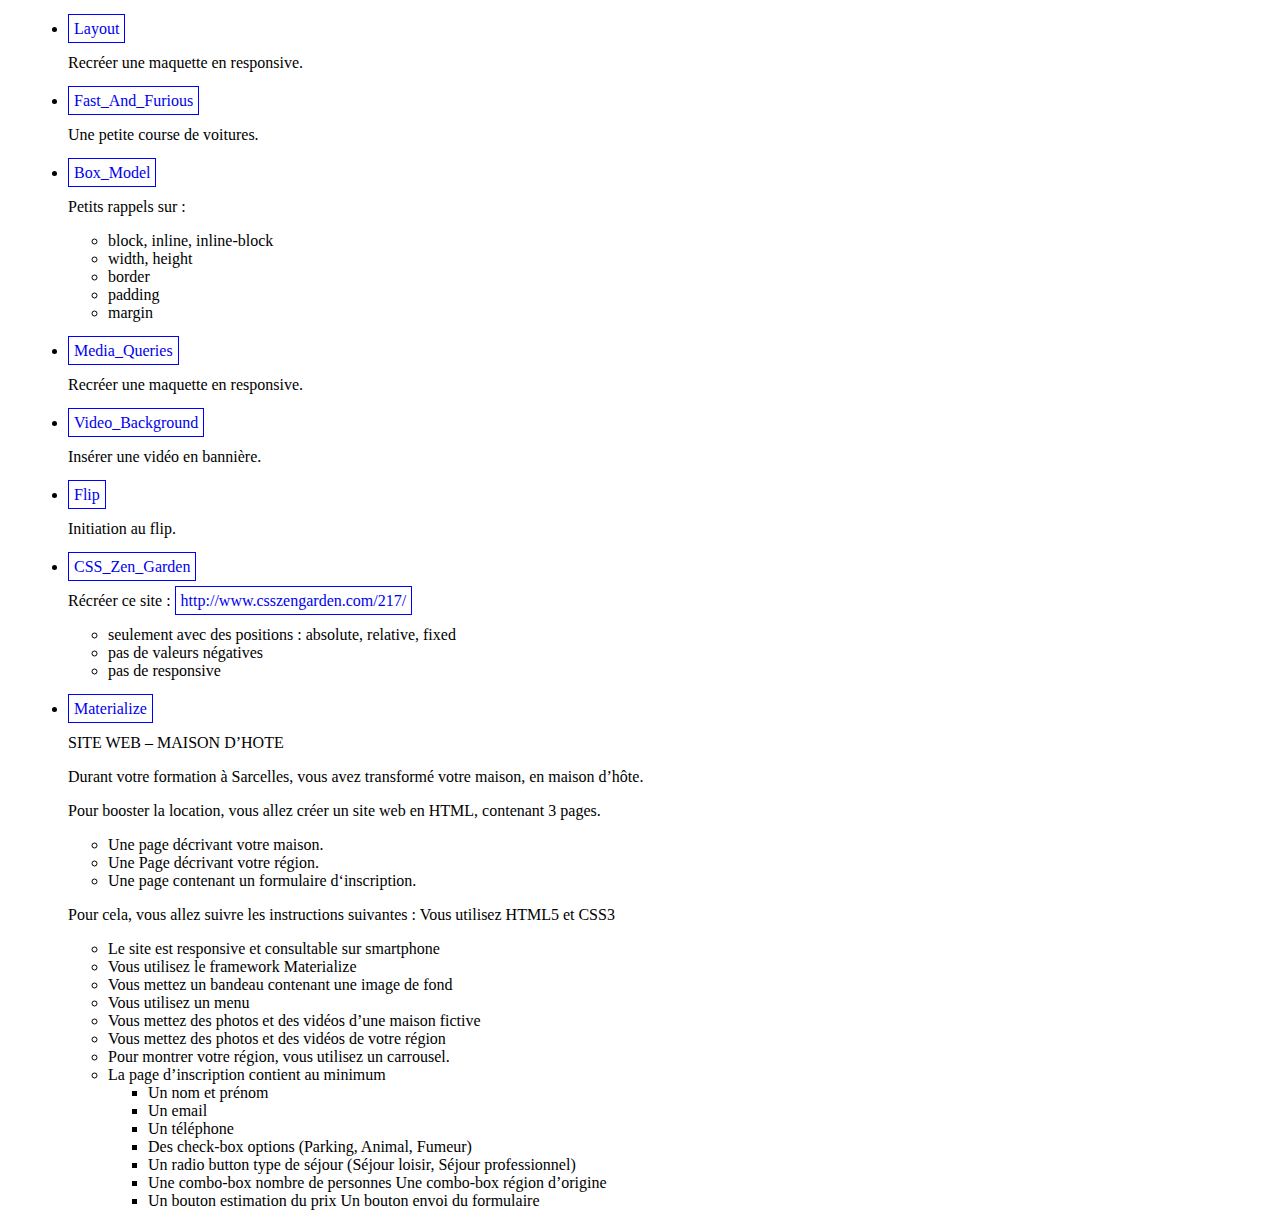
<file: index.html>
<!DOCTYPE html>
<html lang="fr">
<head>
	<meta charset="UTF-8">
	<link rel="stylesheet" href="style.css">
	<title>HTML_CSS</title>
</head>
<body>
	<ul>
		<li class="projet">
			<a href="Layout/index.html" target="_blank">Layout</a>
			<p>Recréer une maquette en responsive.</p>
		</li>
		<li class="projet">
			<a href="Fast_And_Furious/index.html" target="_blank">Fast_And_Furious</a>
			<p>Une petite course de voitures.</p>
		</li>
		<li class="projet">
			<a href="Box_Model/Box_Model.pdf" target="_blank">Box_Model</a>
			<p>Petits rappels sur :</p>
			<ul>
				<li>block, inline, inline-block</li>
				<li>width, height</li>
				<li>border</li>
				<li>padding</li>
				<li>margin</li>
			</ul>
		</li>
		<li class="projet">
			<a href="Media_Queries/index.html" target="_blank">Media_Queries</a>
			<p>Recréer une maquette en responsive.</p>
		</li>
		<li class="projet">
			<a href="Video_Background/index.html" target="_blank">Video_Background</a>
			<p>Insérer une vidéo en bannière.</p>
		</li>
		<li class="projet">
			<a href="Flip/index.html" target="_blank">Flip</a>
			<p>Initiation au flip.</p>
		</li>
		<li class="projet">
			<a href="CSS_Zen_Garden/index.html" target="_blank">CSS_Zen_Garden</a>
			<p>Récréer ce site : <a href="http://www.csszengarden.com/217/" target="_blank">http://www.csszengarden.com/217/</a></p>
			<ul>
				<li>seulement avec des positions : absolute, relative, fixed</li>
				<li>pas de valeurs négatives</li>
				<li>pas de responsive</li>
			</ul>
		</li>
		<li class="projet">
			<a href="Materialize/index.html" target="_blank">Materialize</a>
			<p>SITE WEB – MAISON D’HOTE</p>
			<p>Durant votre formation à Sarcelles, vous avez transformé votre maison, en maison d’hôte.</p>
			<p>Pour booster la location, vous allez créer un site web en HTML, contenant 3 pages.</p>
			<ul>
				<li>Une page décrivant votre maison.</li>
				<li>Une Page décrivant votre région.</li>
				<li>Une page contenant un formulaire d‘inscription.</li>
			</ul>
			<p>Pour cela, vous allez suivre les instructions suivantes :
			Vous utilisez HTML5 et CSS3</p>
			<ul>
				<li>Le site est responsive et consultable sur smartphone</li>
				<li>Vous utilisez le framework Materialize</li>
				<li>Vous mettez un bandeau contenant une image de fond</li>
				<li>Vous utilisez un menu</li>
				<li>Vous mettez des photos et des vidéos d’une maison fictive</li>
				<li>Vous mettez des photos et des vidéos de votre région</li>
				<li>Pour montrer votre région, vous utilisez un carrousel.</li>
				<li>La page d’inscription contient au minimum
					<ul>
						<li>Un nom et prénom</li>
						<li>Un email</li>
						<li>Un téléphone</li>
						<li>Des check-box options (Parking, Animal, Fumeur)</li>
						<li>Un radio button type de séjour (Séjour loisir, Séjour professionnel)</li>
						<li>Une combo-box nombre de personnes Une combo-box région d’origine</li>
						<li>Un bouton estimation du prix Un bouton envoi du formulaire</li>
					</ul>
				</li>
			</ul>
		</li>
	</ul>
</body>
</html>
</file>
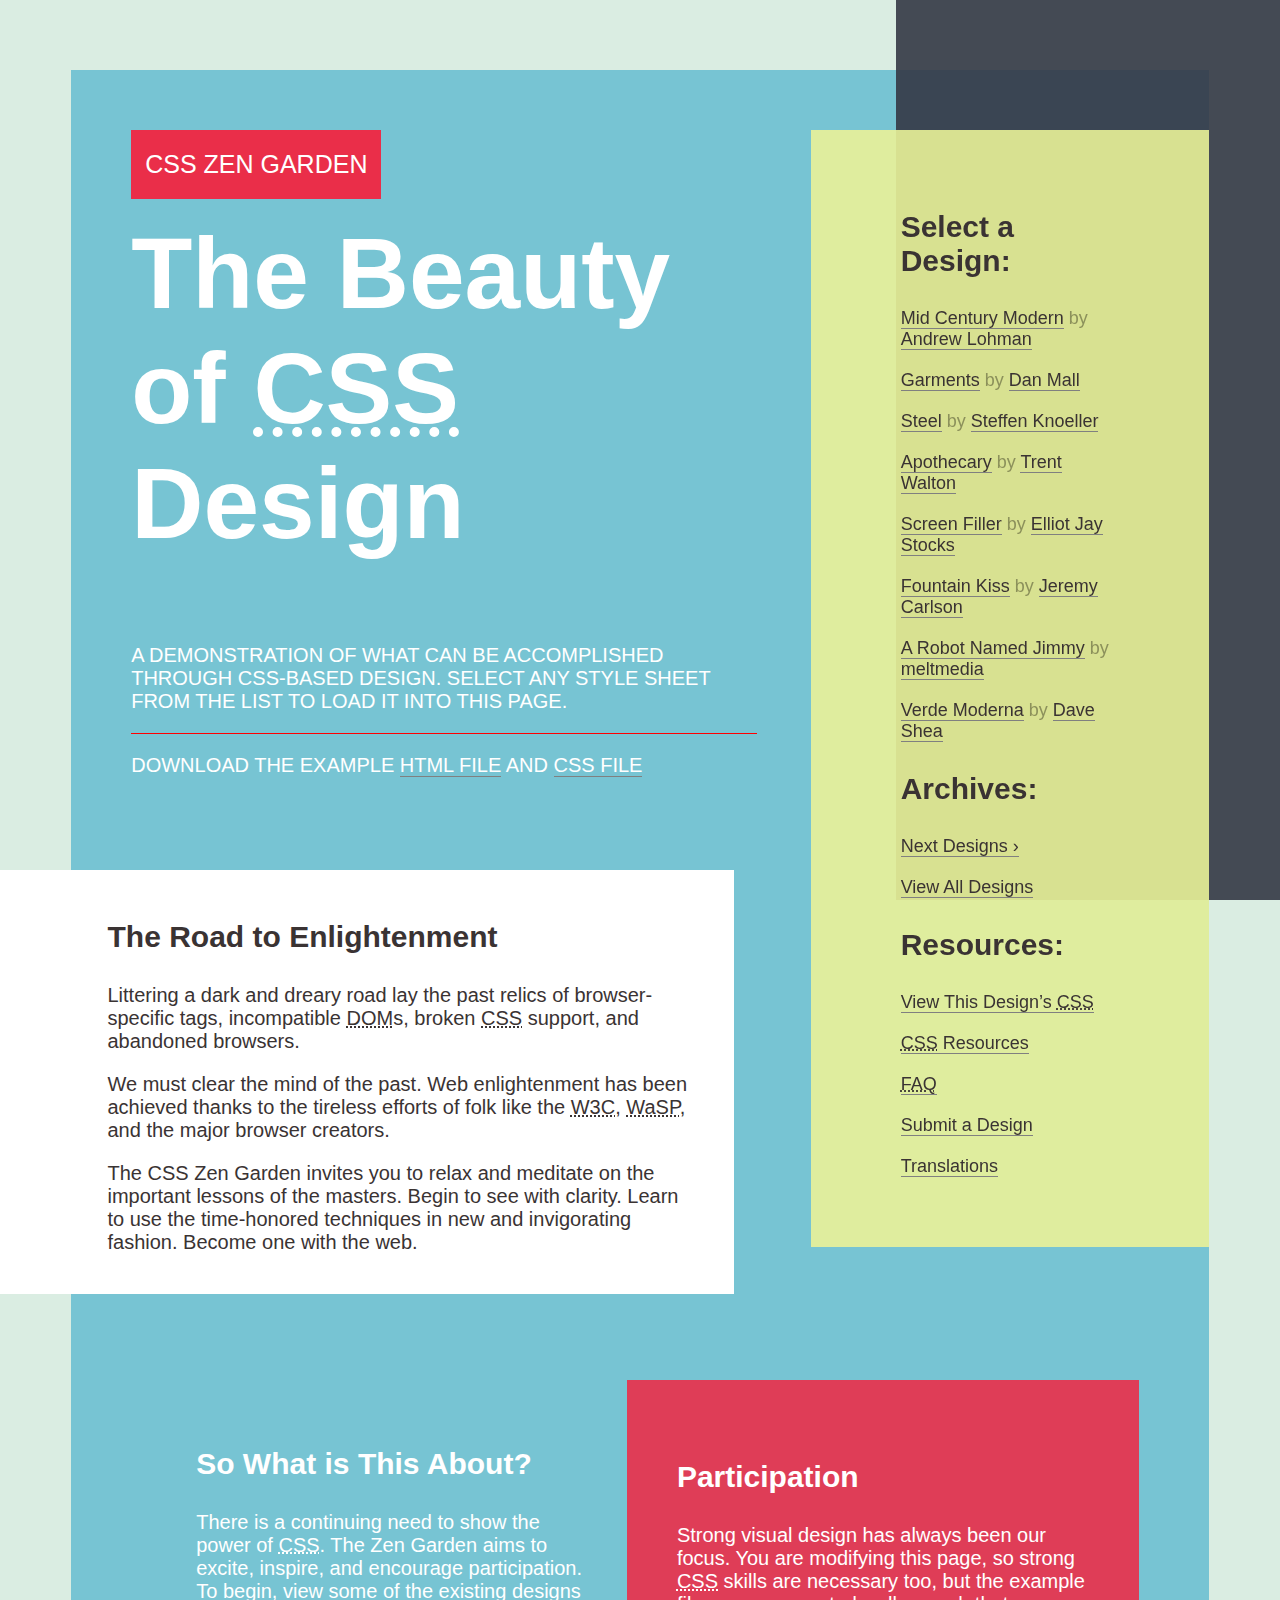
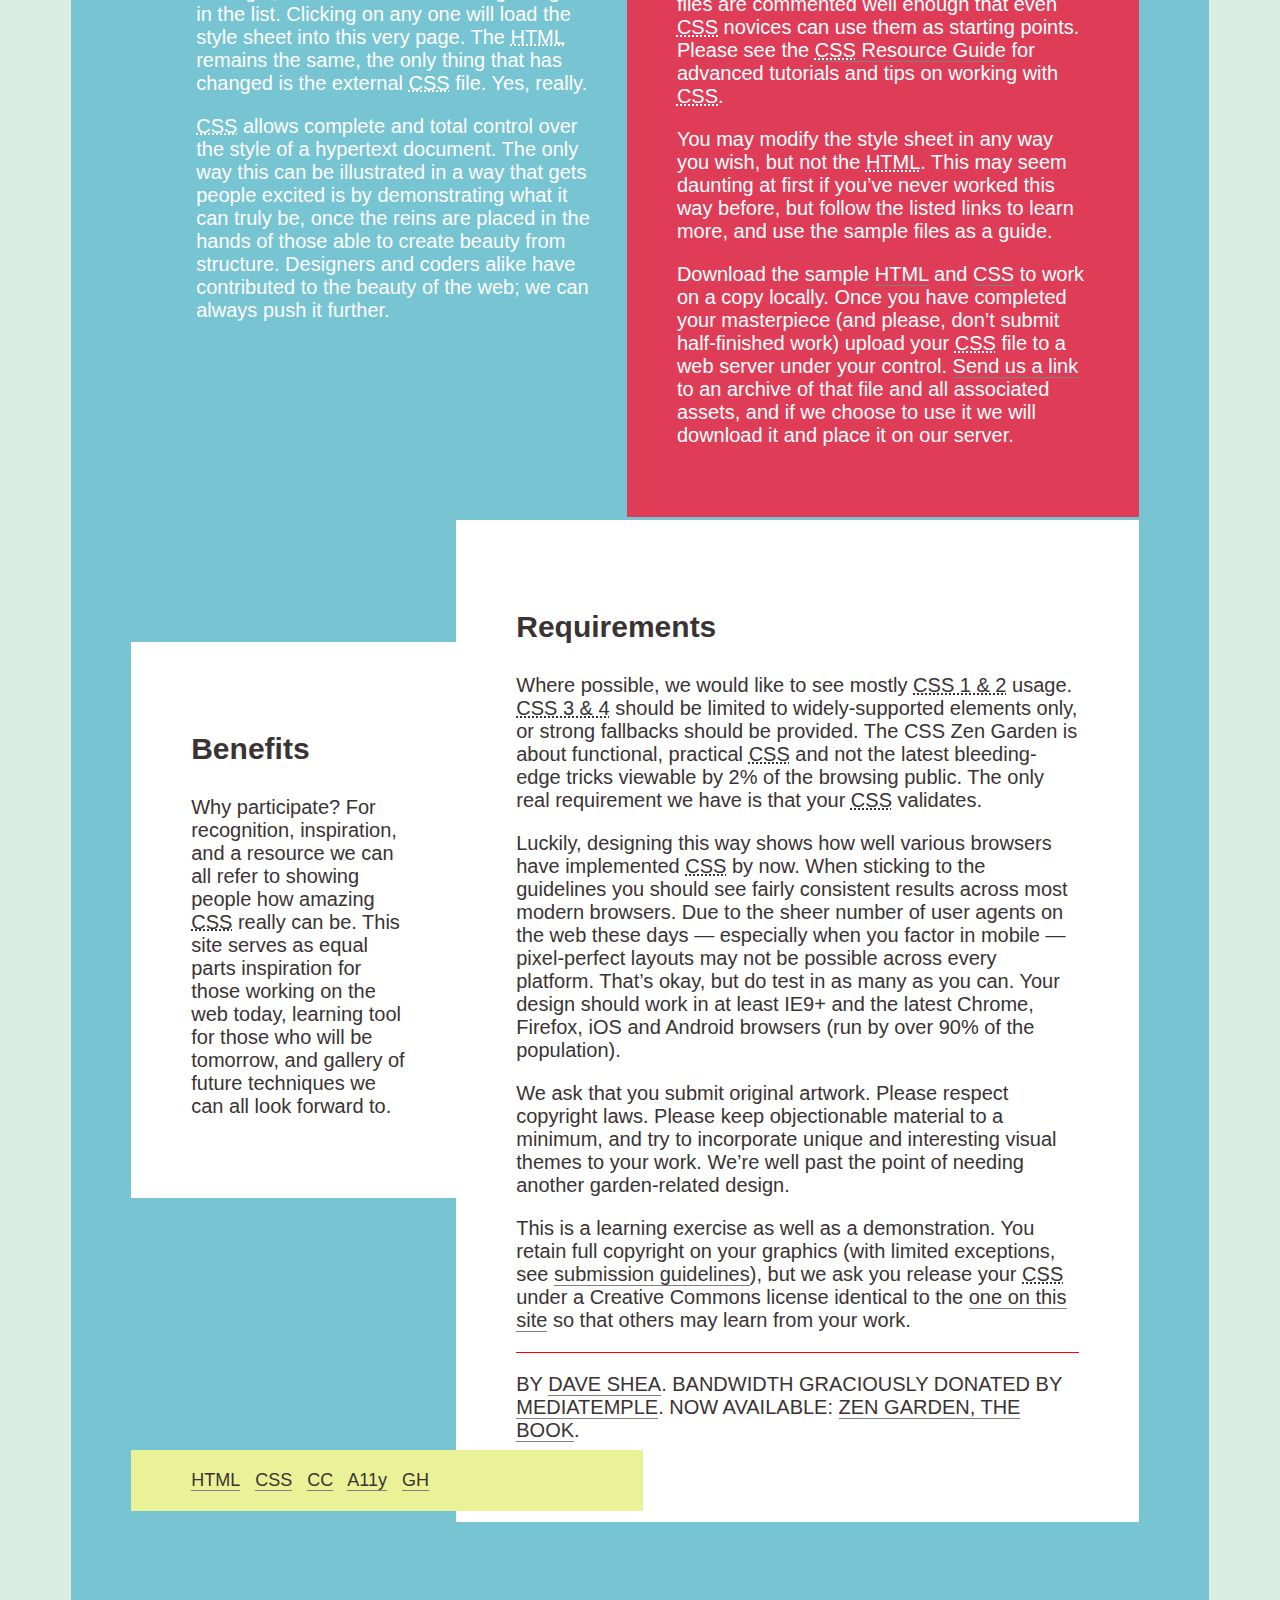
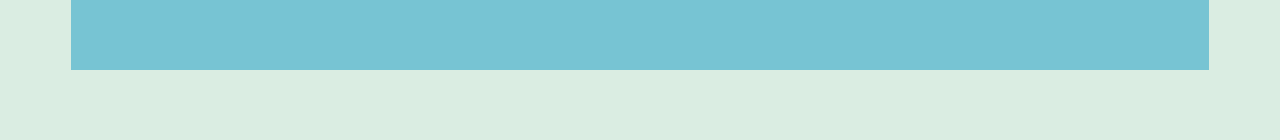
<file: CSS_Zen_Garden/index.html>
<!DOCTYPE html>
<html lang="fr">
<head>
	<meta charset="UTF-8">
	<meta name="viewport" content="width=device-width, initial-scale=1.0">
	<link rel="stylesheet" type="text/css" href="style.css">
	<title>CSS_Zen_Garden</title>
</head>
<body>


	<!-- __________ CONTENEUR BLEU __________ -->

	<div class="conteneur_bleu">


		<!-- __________ SIDEBAR NOIRE FIXE __________ -->

		<div class="sidebar_noire_fixe"></div>
		

		<!-- __________ INTRO __________ -->

		<div class="intro">
			<h1>css zen garden</h1>
			<h2>The Beauty of <span class="dotted" title="Cascading Style Sheets">CSS</span> Design</h2>
			<p class="intro1">A demonstration of what can be accomplished through CSS-based design. Select any style sheet from the list to load it into this page.</p>
			<p class="intro2">Download the example <a href="#" title="This page's source HTML code, not to be modified.">html file</a> and <a href="#" title="This page's sample CSS, the file you may modify.">css file</a></p>
		</div>


		<!-- __________ BLOC ROAD __________ -->

		<div class="road">
			<h3>The Road to Enlightenment</h3>
			<p>Littering a dark and dreary road lay the past relics of browser-specific tags, incompatible <span class="dotted" title="Document Object Model">DOM</span>s, broken <span class="dotted" title="Cascading Style Sheets">CSS</span> support, and abandoned browsers.</p>
			<p>We must clear the mind of the past. Web enlightenment has been achieved thanks to the tireless efforts of folk like the <span class="dotted" title="World Wide Web Consortium">W3C</span>, <span class="dotted" title="Web Standards Project">WaSP</span>, and the major browser creators.</p>
			<p>The CSS Zen Garden invites you to relax and meditate on the important lessons of the masters. Begin to see with clarity. Learn to use the time-honored techniques in new and invigorating fashion. Become one with the web.</p>
		</div>


		<!-- __________ BLOC ABOUT __________ -->

		<div class="about">
			<h3>So What is This About?</h3>
			<p>There is a continuing need to show the power of <span class="dotted" title="Cascading Style Sheets">CSS</span>. The Zen Garden aims to excite, inspire, and encourage participation. To begin, view some of the existing designs in the list. Clicking on any one will load the style sheet into this very page. The <span class="dotted" title="HyperText Markup Language">HTML</span> remains the same, the only thing that has changed is the external <span class="dotted" title="Cascading Style Sheets">CSS</span> file. Yes, really.</p>
			<p><span class="dotted" title="Cascading Style Sheets">CSS</span> allows complete and total control over the style of a hypertext document. The only way this can be illustrated in a way that gets people excited is by demonstrating what it can truly be, once the reins are placed in the hands of those able to create beauty from structure. Designers and coders alike have contributed to the beauty of the web; we can always push it further.</p>
		</div>


		<!-- __________ BLOC ROUGE __________ -->

		<div class="bloc_rouge">
			<h3>Participation</h3>
			<p>Strong visual design has always been our focus. You are modifying this page, so strong <span class="dotted" title="Cascading Style Sheets">CSS</span> skills are necessary too, but the example files are commented well enough that even <span class="dotted" title="Cascading Style Sheets">CSS</span> novices can use them as starting points. Please see the <a href="#" title="A listing of CSS-related resources"><span class="dotted" title="Cascading Style Sheets">CSS</span> Resource Guide</a> for advanced tutorials and tips on working with <span class="dotted" title="Cascading Style Sheets">CSS</span>.</p>
			<p>You may modify the style sheet in any way you wish, but not the <span class="dotted" title="HyperText Markup Language">HTML</span>. This may seem daunting at first if you’ve never worked this way before, but follow the listed links to learn more, and use the sample files as a guide.</p>
			<p>Download the sample <a href="#" title="This page's source HTML code, not to be modified.">HTML</a> and <a href="#" title="This page's sample CSS, the file you may modify.">CSS</a> to work on a copy locally. Once you have completed your masterpiece (and please, don’t submit half-finished work) upload your <span class="dotted" title="Cascading Style Sheets">CSS</span> file to a web server under your control. <a href="#" title="Use the contact form to send us your CSS file">Send us a link</a> to an archive of that file and all associated assets, and if we choose to use it we will download it and place it on our server.</p>
		</div>


		<!-- __________ BENEFITS __________ -->

		<div class="benefits">
			<h3>Benefits</h3>
			<p>Why participate? For recognition, inspiration, and a resource we can all refer to showing people how amazing <span class="dotted" title="Cascading Style Sheets">CSS</span> really can be. This site serves as equal parts inspiration for those working on the web today, learning tool for those who will be tomorrow, and gallery of future techniques we can all look forward to.</p>
		</div>


		<!-- __________ BLOC REQUIREMENTS __________ -->

		<div class="requirements">
			<h3>Requirements</h3>
			<p>Where possible, we would like to see mostly <span class="dotted" title="Cascading Style Sheets, levels 1 and 2">CSS 1 &amp 2</span> usage. <span class="dotted" title="Cascading Style Sheets, levels 3 and 4">CSS 3 &amp 4</span> should be limited to widely-supported elements only, or strong fallbacks should be provided. The CSS Zen Garden is about functional, practical <span class="dotted" title="Cascading Style Sheets">CSS</span> and not the latest bleeding-edge tricks viewable by 2% of the browsing public. The only real requirement we have is that your <span class="dotted" title="Cascading Style Sheets">CSS</span> validates.</p>
			<p>Luckily, designing this way shows how well various browsers have implemented <span class="dotted" title="Cascading Style Sheets">CSS</span> by now. When sticking to the guidelines you should see fairly consistent results across most modern browsers. Due to the sheer number of user agents on the web these days — especially when you factor in mobile — pixel-perfect layouts may not be possible across every platform. That’s okay, but do test in as many as you can. Your design should work in at least IE9+ and the latest Chrome, Firefox, iOS and Android browsers (run by over 90% of the population).</p>
			<p>We ask that you submit original artwork. Please respect copyright laws. Please keep objectionable material to a minimum, and try to incorporate unique and interesting visual themes to your work. We’re well past the point of needing another garden-related design.</p>
			<p>This is a learning exercise as well as a demonstration. You retain full copyright on your graphics (with limited exceptions, see <a href="#">submission guidelines</a>), but we ask you release your <span class="dotted" title="Cascading Style Sheets">CSS</span> under a Creative Commons license identical to the <a href="#" title="View the Zen Garden's licence information.">one on this site</a> so that others may learn from your work.</p>
			<p class="requirements2">By <a href="#">Dave Shea</a>. Bandwidth graciously donated by <a href="#"">mediatemple</a>. Now available: <a href="#">Zen Garden, the book</a>.</p>
		</div>


		<!-- __________ FOOTER __________ -->

		<footer>
			<a href="#" title="Check the validity of this site's HTML">HTML</a>
			<a href="#" title="Check the validity of this site's CSS">CSS</a>
			<a href="#" title="View the Creative Commons license of this site: Attribution-NonCommercial-ShareAlike">CC</a>
			<a href="#" title="Read about the accessibility of this site">A11y</a>
			<a href="#" title="Fork this site on Github">GH</a>
		</footer>


		<!-- __________ BLOC BEIGE __________ -->

		<div class="bloc_beige">
			<h3>Select a Design:</h3>
			<ul>
				<li><a href="#">Mid Century Modern</a> <span class="by">by</span> <a href="#">Andrew Lohman</a></li>
				<li><a href="#">Garments</a> <span class="by">by</span> <a href="#">Dan Mall</a></li>
				<li><a href="#">Steel</a> <span class="by">by</span> <a href="#">Steffen Knoeller</a></li>
				<li><a href="#">Apothecary</a> <span class="by">by</span> <a href="#">Trent Walton</a></li>
				<li><a href="#">Screen Filler</a> <span class="by">by</span> <a href="#">Elliot Jay Stocks</a></li>
				<li><a href="#">Fountain Kiss</a> <span class="by">by</span> <a href="#">Jeremy Carlson</a></li>
				<li><a href="#">A Robot Named Jimmy</a> <span class="by">by</span> <a href="#">meltmedia</a></li>
				<li><a href="#">Verde Moderna</a> <span class="by">by</span> <a href="#">Dave Shea</a></li>
			</ul>

			<h3>Archives:</h3>
			<ul>
				<li><a href="#">Next Designs ›</a></li>
				<li><a href="#" title="View every submission to the Zen Garden.">View All Designs</a></li>
			</ul>

			<h3>Resources:</h3>
			<ul>
				<li><a href="#" title="View the source CSS file of the currently-viewed design.">View This Design’s <span class="dotted" title="Cascading Style Sheets">CSS</span></a></li>
				<li><a href="#" title="Links to great sites with information on using CSS."><span class="dotted" title="Cascading Style Sheets">CSS</span> Resources</a></li>
				<li><a href="#"><span class="dotted" title="Frequently Asked Questions">FAQ</span></li>
					<li><a hre="#" title="Send in your own CSS file.">Submit a Design</a></li>
					<li><a href="#" title="View translated versions of this page.">Translations</a></li>
				</ul>
			</div>
		</div>
	</body>
	</html>
</file>
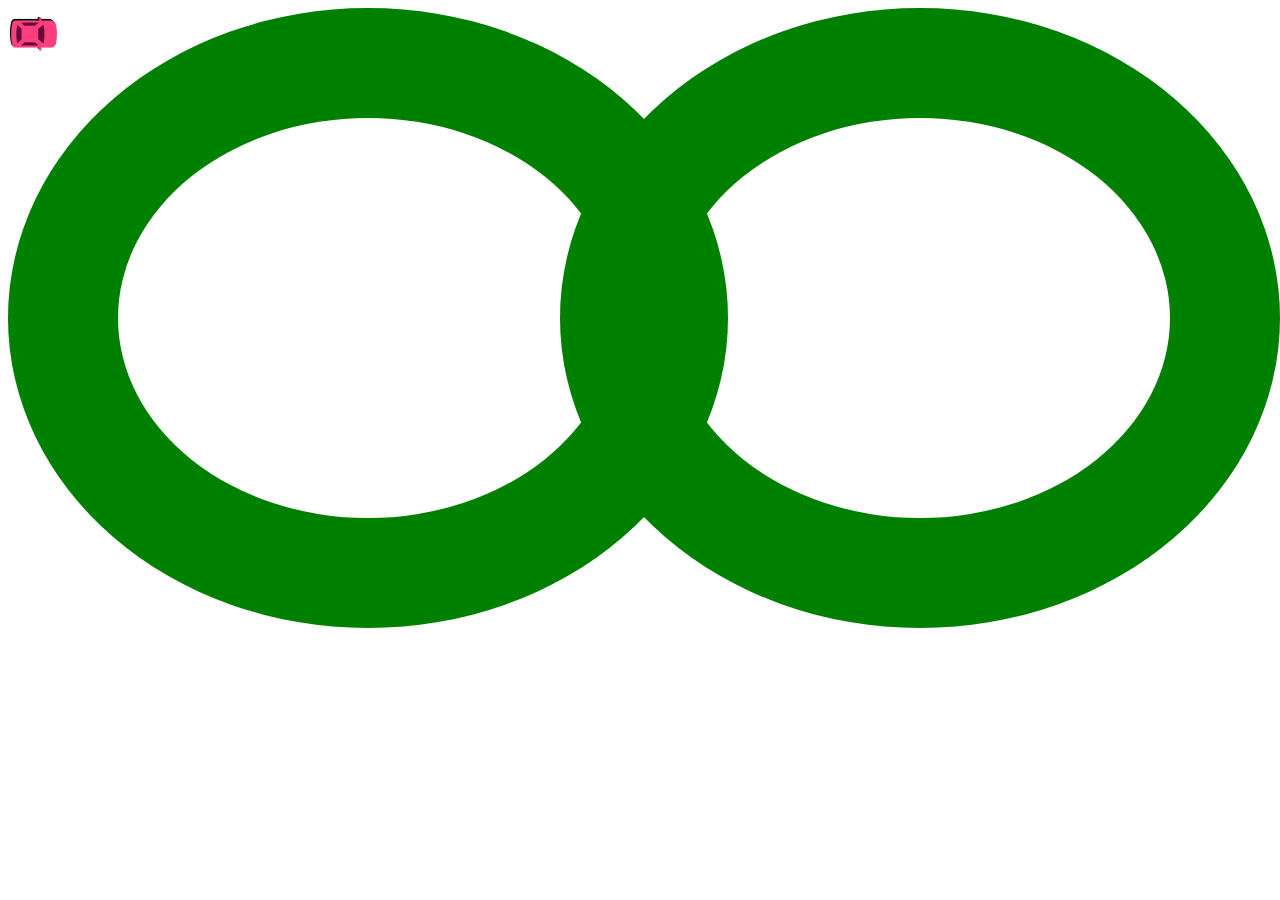
<file: Fast_And_Furious/index.html>
<!DOCTYPE html>
<html lang="en">
<head>
	<meta charset="UTF-8">
	<title>Race</title>
	<style>
		.cercle1 {
			position: absolute;
			width: 500px;
			height: 400px;
			border-radius: 100%;
			border: 110px solid green;}
		.cercle2 {
			position: absolute;
			right: 0;
			width: 500px;
			height: 400px;
			border-radius: 100%;
			border: 110px solid green;}

		.toto {
			animation: eric 6s linear 0.5s 30 backwards;
			width: 50px;
			position: absolute;}
			/*animation-name: eric;
			animation-delay: 0.5s;
			animation-duration: 10s;
			animation-fill-mode: backwards;
			animation-iteration-count: 30;
			animation-direction: reverse;
			animation-timing-function: linear;}*/

		.tata {
			animation: eric 10s linear 0.5s 30 backwards;
			width: 50px;
			position: absolute;}

		@keyframes eric {
			0% {
				margin-left: 650px;
				margin-top: 250px;
				transform: rotate(-80deg);}
			3% {
				margin-left: 700px;
				margin-top: 90px;
				transform: rotate(-60deg);}
			6% {
				margin-left: 800px;
				margin-top: 50px;
				transform: rotate(-40deg);}
			9% {
				margin-left: 875px;
				margin-top: 20px;
				transform: rotate(-20deg);}
			12.5% {
				margin-left: 950px;
				margin-top: 10px;
				transform: rotate(0deg);}
			15.5% {
				margin-left: 1025px;
				margin-top: 40px;
				transform: rotate(22.5deg);}
			18.5% {
				margin-left: 1100px;
				margin-top: 70px;
				transform: rotate(45deg);}
			21.5% {
				margin-left: 1175px;
				margin-top: 100px;
				transform: rotate(67.5deg);}					
			25% {
				margin-left: 1250px;
				margin-top: 250px;
				transform: rotate(90deg);}
			28% {
				margin-left: 1175px;
				margin-top: 420px;
				transform: rotate(112.5deg);}
			31% {
				margin-left: 1100px;
				margin-top: 470px;
				transform: rotate(135deg);}
			34% {
				margin-left: 1025px;
				margin-top: 510px;
				transform: rotate(157.5deg);}
			37.5% {
				margin-left: 950px;
				margin-top: 540px;
				transform: rotate(180deg);}
			40.5% {
				margin-left: 875px;
				margin-top: 520px;
				transform: rotate(200deg);}
			43.5% {
				margin-left: 800px;
				margin-top: 500px;
				transform: rotate(220deg);}
			46.5% {
				margin-left: 725px;
				margin-top: 450px;
				transform: rotate(240deg);}
			50% {
				margin-left: 600px;
				margin-top: 250px;
				transform: rotate(260deg);}
			53% {
				margin-left: 550px;
				margin-top: 90px;
				transform: rotate(240deg);}
			56% {
				margin-left: 450px;
				margin-top: 50px;
				transform: rotate(220deg);}
			59% {
				margin-left: 375px;
				margin-top: 20px;
				transform: rotate(200deg);}
			62.5% {
				margin-left: 300px;
				margin-top: 10px;
				transform: rotate(180deg);}
			65.5% {
				margin-left: 225px;
				margin-top: 40px;
				transform: rotate(157.5deg);}
			68.5% {
				margin-left: 150px;
				margin-top: 70px;
				transform: rotate(135deg);}
			71.5% {
				margin-left: 75px;
				margin-top: 100px;
				transform: rotate(112.5deg);}
			75% {
				margin-left: 0;
				margin-top: 250px;
				transform: rotate(90deg);}
			78% {
				margin-left: 75px;
				margin-top: 420px;
				transform: rotate(67.5deg);}
			81% {
				margin-left: 150px;
				margin-top: 480px;
				transform: rotate(45deg);}
			84% {
				margin-left: 225px;
				margin-top: 520px;
				transform: rotate(22.5deg);}
			87.5% {
				margin-left: 300px;
				margin-top: 540px;
				transform: rotate(0deg);}
			90.5% {
				margin-left: 375px;
				margin-top: 520px;
				transform: rotate(-20deg);}
			93.5% {
				margin-left: 450px;
				margin-top: 500px;
				transform: rotate(-40deg);}
			96.5% {
				margin-left: 525px;
				margin-top: 450px;
				transform: rotate(-60deg);}			
			100% {
				margin-left: 650px;
				margin-top: 250px;
				transform: rotate(-80deg);}
		}

	</style>
</head>
<body>
	<div class="cercle1"></div>
	<div class="cercle2"></div>
	<img class="toto" src="voiture2.png"/>
	<img class="tata" src="voiture1.png"/>
</body>
</html>
</file>
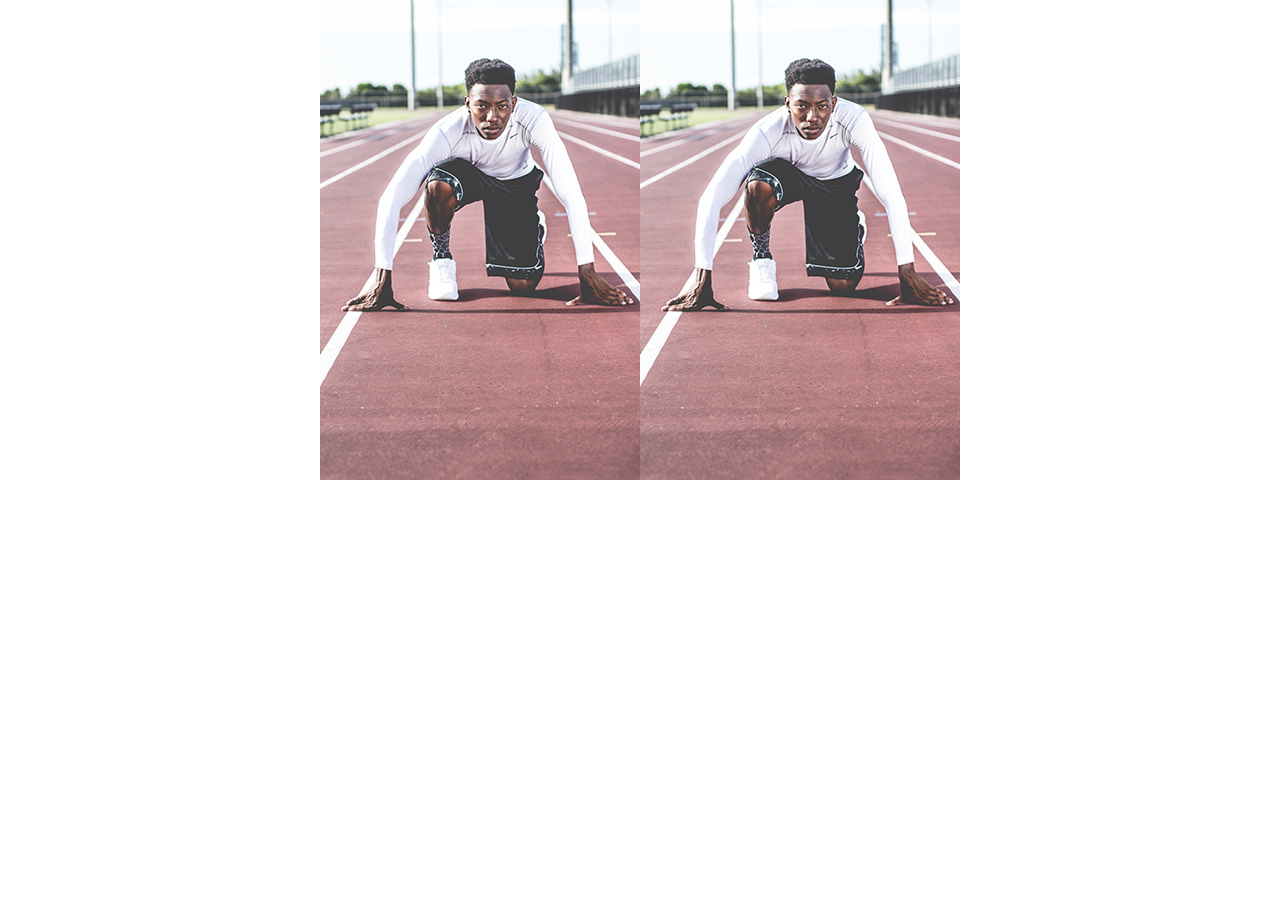
<file: Flip/index.html>
<!DOCTYPE html>
<html lang="en">
<head>
	<meta charset="UTF-8">
	<link rel="stylesheet" href="style.css">
	<title>Flip</title>
</head>
<body>

	<div class="container">

<!-- __________ CARTE 1 __________ -->

		<div class="carte">
			<div class="main">
				<div class="devant">
					<figure>
						<img src="sprinter.jpg" alt="sprinter"/>
					</figure>
				</div>
				<div class="arriere">
					<p>Lorem ipsum dolor sit amet, consectetur adipisicing elit. Vitae odit necessitatibus sint assumenda sunt praesentium nulla, ut dignissimos eius dolores iusto, a ex placeat, quas ipsa. Nobis illum molestias sapiente.</p>
					<p>Lorem ipsum dolor sit amet, consectetur adipisicing elit. Vitae odit necessitatibus sint assumenda sunt praesentium nulla, ut dignissimos eius dolores iusto, a ex placeat, quas ipsa. Nobis illum molestias sapiente.</p>
					<a href="#">En savoir plus</a>
				</div>
			</div>
		</div>


<!-- __________ CARTE 2 __________ -->

		<div class="carte2">
			<div class="main2">
				<div class="devant2">
					<figure>
						<img src="sprinter.jpg" alt="sprinter"/>
					</figure>
				</div>
				<div class="arriere2">
					<p>Lorem ipsum dolor sit amet, consectetur adipisicing elit. Vitae odit necessitatibus sint assumenda sunt praesentium nulla, ut dignissimos eius dolores iusto, a ex placeat, quas ipsa. Nobis illum molestias sapiente.</p>
					<p>Lorem ipsum dolor sit amet, consectetur adipisicing elit. Vitae odit necessitatibus sint assumenda sunt praesentium nulla, ut dignissimos eius dolores iusto, a ex placeat, quas ipsa. Nobis illum molestias sapiente.</p>
					<a href="#">En savoir plus</a>
				</div>
			</div>
		</div>
	</div>

	
</body>
</html>
</file>
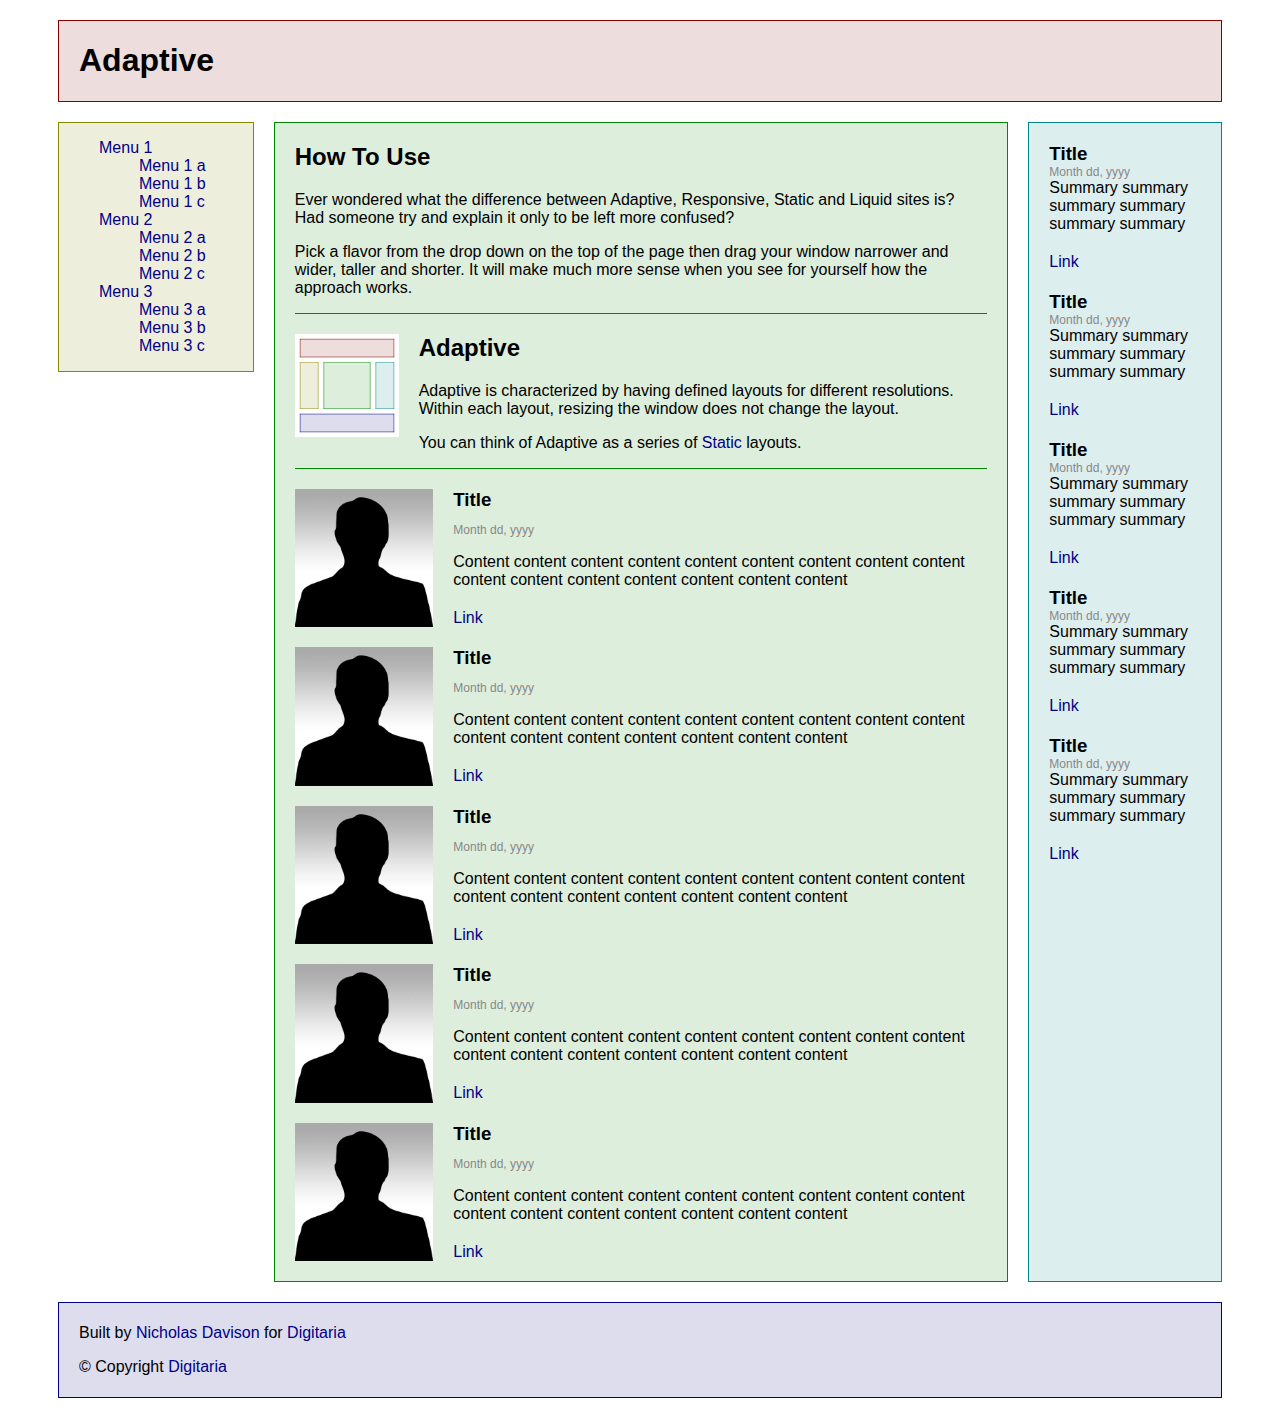
<file: Layout/index.html>
<!DOCTYPE html>
<html lang="en">
<head>
	<meta charset="UTF-8">
	<meta name="viewport" content="width=device-width, initial-scale=1.0">
	<link href="style.css" rel="stylesheet"/>
	<title>Layout</title>
</head>
<body>

	<div class="conteneur1">

		<header>
			<h1>Adaptive</h1>
		</header>

		<div class="conteneur2">
			<nav>
				<ul>
					<li><a href="">Menu 1</a>
						<ul>
							<li><a href="">Menu 1 a</a></li>
							<li><a href="">Menu 1 b</a></li>
							<li><a href="">Menu 1 c</a></li>
						</ul>
					</li>
					<li><a href="">Menu 2</a>
						<ul>
							<li><a href="">Menu 2 a</a></li>
							<li><a href="">Menu 2 b</a></li>
							<li><a href="">Menu 2 c</a></li>
						</ul>
					</li>
					<li><a href="">Menu 3</a>
						<ul>
							<li><a href="">Menu 3 a</a></li>
							<li><a href="">Menu 3 b</a></li>
							<li><a href="">Menu 3 c</a></li>
						</ul>
					</li>
				</ul>
			</nav>

			<section>
				<article>
					<div class="border-b">
						<h2>How To Use</h2>
						<p>Ever wondered what the difference between Adaptive, Responsive, Static and Liquid sites is? Had someone try and explain it only to be left more confused?</p>
						<p>Pick a flavor from the drop down on the top of the page then drag your window narrower and wider, taller and shorter. It will make much more sense when you see for yourself how the approach works.</p>
					</div>
					<div class="border-b">
						<img class="layout" src="layout.gif" alt="layout"/>
						<h2>Adaptive</h2>
						<p> Adaptive is characterized by having defined layouts for different resolutions. Within each layout, resizing the window does not change the layout.</p>
						<p>You can think of Adaptive as a series of <a href="">Static</a> layouts.</p>
					</div>
					<div class="margin-t">
						<img class="photo" src="photo.jpg" alt="photo"/>
						<h3>Title</h3>
						<p class="small">Month dd, yyyy</p>
						<p class="margin-b">Content content content content content content content content content content content content content content content content</p>
						<a href="">Link</a>
					</div>
					<div class="margin-t clear">
						<img class="photo" src="photo.jpg" alt="photo"/>
						<h3>Title</h3>
						<p class="small">Month dd, yyyy</p>
						<p class="margin-b">Content content content content content content content content content content content content content content content content</p>
						<a href="">Link</a>
					</div>
					<div class="margin-t clear">
						<img class="photo" src="photo.jpg" alt="photo"/>
						<h3>Title</h3>
						<p class="small">Month dd, yyyy</p>
						<p class="margin-b">Content content content content content content content content content content content content content content content content</p>
						<a href="">Link</a>
					</div>
					<div class="margin-t clear">
						<img class="photo" src="photo.jpg" alt="photo"/>
						<h3>Title</h3>
						<p class="small">Month dd, yyyy</p>
						<p class="margin-b">Content content content content content content content content content content content content content content content content</p>
						<a href="">Link</a>
					</div>
					<div class="margin-t clear">
						<img class="photo" src="photo.jpg" alt="photo"/>
						<h3>Title</h3>
						<p class="small">Month dd, yyyy</p>
						<p class="margin-b">Content content content content content content content content content content content content content content content content</p>
						<a href="">Link</a>
					</div>
				</article>

				<aside>
					<div class="margin-b">
						<h3>Title</h3>
						<p class="small">Month dd, yyyy</p>
						<p class="margin-b">Summary summary summary summary summary summary</p>
						<a href="">Link</a>
					</div>
					<div class="margin-b">
						<h3>Title</h3>
						<p class="small">Month dd, yyyy</p>
						<p class="margin-b">Summary summary summary summary summary summary</p>
						<a href="">Link</a>
					</div>
					<div class="margin-b">
						<h3>Title</h3>
						<p class="small">Month dd, yyyy</p>
						<p class="margin-b">Summary summary summary summary summary summary</p>
						<a href="">Link</a>
					</div>
					<div class="margin-b">
						<h3>Title</h3>
						<p class="small">Month dd, yyyy</p>
						<p class="margin-b">Summary summary summary summary summary summary</p>
						<a href="">Link</a>
					</div>
					<div class="margin-b">
						<h3>Title</h3>
						<p class="small">Month dd, yyyy</p>
						<p class="margin-b">Summary summary summary summary summary summary</p>
						<a href="">Link</a>
					</div>
				</aside>
			</section>
		</div>

		<footer>
			<p>Built by <a href="">Nicholas Davison</a> for <a href="">Digitaria</a></p>
			<p>© Copyright <a href="">Digitaria</a></p>
		</footer>
	</div>
</body>
</html>
</file>
<file: style.css>
a {
	width: 10px;
	height: 10px;
	border: 1px solid blue;
	padding: 5px;
	text-decoration: none;}

.projet {
	margin: 20px;}
</file>
<file: CSS_Zen_Garden/style.css>
* {
	box-sizing: border-box;
}

body {
	background-color: #daede2;
	z-index: 1;
	font-family: Arial;
	color: #3A3333;	
}

.dotted {
	text-decoration: underline dotted;
}


/*
---------- CONTENEUR BLEU ----------
*/

.conteneur_bleu {
	width: 90%;
	background-color: #77c4d3;
	height: 3200px;
	margin: 70px auto;
	position: relative;
}


/*
---------- SIDEBAR NOIRE FIXE ----------
*/

.sidebar_noire_fixe {
	position: fixed;
	right: 0;
	top: 0;
	bottom: 0;
	background-color: rgba(51,55,69,0.9);
	width: 30%;
}


/*
---------- INTRO ----------
*/

.intro {
	width: 55%;
	position: relative;
	top: 60px;
	left: 60px;
}

h1 {
	width: 40%;
	font-weight: 100;
	text-transform: uppercase;
	background-color: #EA2E49;
	padding: 20px 0;
	text-align: center;
	font-size: 25px;
	color: white;
}

h2 {
	font-size: 100px;
	font-weight: 900;
	color: white;
	margin-top: 0;
}

.intro1 {
	color: white;
	text-transform: uppercase;
	font-size: 20px;
	padding-bottom: 20px;
	border-bottom: 1px solid red;
}

.intro2 {
	color: white;
	position: relative;
	text-transform: uppercase;
	font-size: 20px;
}

.intro a {
	color: white;
	text-decoration: none;
	border-bottom: solid 1px grey;
	transition: 0.5s;
}

.intro a:hover {
	border-bottom: solid 1px red;
}


/*
---------- BLOC ROAD ----------
*/

.road {
	width: 70%;
	background-color: white;
	position: absolute;
	top: 800px;
	right: 475px;
	padding: 20px 40px 20px 170px;
	margin-left: 0;
}

.road p {
	font-size: 20px;
}


/*
---------- BLOC ABOUT ----------
*/

.about {
	color: white;
	width: 35%;
	position: relative;
	top: 700px;
	left: 125px;
}

.about p {
	font-size: 20px;
}


/*
---------- BLOC ROUGE ----------
*/

.bloc_rouge {
	color: white;
	width: 45%;
	position: absolute;
	top: 1310px;
	right: 70px;	
	background-color: #DF3D57;
	padding: 50px;
}

.bloc_rouge p {
	font-size: 20px;
}

.bloc_rouge a {
	color: white;	
	text-decoration: none;
	border-bottom: solid 1px grey;
	transition: 0.5s;
}

.bloc_rouge a:hover {
	border-bottom: 1px white solid;
}


/*
---------- BENEFITS ----------
*/

.benefits {
	width: 30%;
	background-color: white;
	position: relative;
	top: 1000px;
	left: 60px;
	padding: 60px;
}

.benefits p {
	font-size: 20px;
}


/*
---------- REQUIREMENTS ----------
*/

.requirements {
	background-color: white;
	position: absolute;
	top: 2050px;
	right: 70px;
	padding: 60px;
	width: 60%;
}

.requirements p {
	font-size: 20px;
}

.requirements2 {
	border-top: 1px red solid;
	padding-top: 20px;
	text-transform: uppercase;
}

.requirements a {
	color: #3A3333;	
	text-decoration: none;
	border-bottom: solid 1px grey;
	transition: 0.5s;
}

.requirements a:hover {
	border-bottom: solid 1px red;
}


/*
---------- FOOTER ----------
*/

footer {
	width: 45%;
	position: relative;
	top: 1252px;
	background-color: #EAF298;
	padding: 20px 20px 20px 60px;
	left: 60px;
	font-size: 18px;
}

footer a {
	margin-right: 10px;
	color: #3A3333;
	text-decoration: none;
	border-bottom: solid 1px grey;
	transition: 0.5s;
}

footer a:hover {
	border-bottom: solid 1px red;
}

/*
---------- BLOC BEIGE ----------
*/

.bloc_beige {
	width: 35%;
	background-color: rgba(234,242, 152, 0.9);
	position: absolute;
	right: 0;
	top: 60px;
	padding: 50px 90px;
}

h3 {
	font-size: 30px;
}

li {
	list-style: none;
	margin: 20px 0;
	font-size: 18px;
}

ul {
	padding: 0;
}

.bloc_beige a {
	text-decoration: none;
	border-bottom: solid 1px grey;
	transition: 0.5s;
	color: #3A3333;	
}

.bloc_beige a:hover {
	border-bottom: solid 1px red;
}

.by {
	color: #8C915B;
}
</file>
<file: Flip/style.css>
* {
	margin: 0;
	padding: 0;
	box-sizing: border-box;}

.container {
	display: flex;
	margin: auto;
	width: 50%;}


/* CARTE 1 */

.carte {
	max-width: 320px;}

.carte {
	perspective: 1000px;}

.carte:hover .main {
	transform: rotateX(180deg);
	/* rotation autour de l'axe des abcisses */
	transform-origin: 0 240px;}


.carte, .devant, .arriere {
	width: 320px;
	height: 480px;}

.main {
	transition: 1s;
	transform-style: preserve-3d;}

.devant, .arriere {
	backface-visibility: hidden;
	position: absolute;
	top: 0;
	left: 0;}

.devant {
	z-index: 2;
	transform: rotateX(0deg);
	background-color: red;}

.arriere {
	transform: rotateX(180deg);
	background-color: black;
	border-radius: 10px;
	padding: 25px;
	color: white;
	box-sizing: border-box;
	text-align: center;}

.arriere a {
	display: block;
	width: 100px;
	height: 40px;
	line-height: 40px;
	background-color: orange;
	margin: 50px auto 0;
	text-align: center;
	border-radius: 15px;
	text-decoration: none;
	font-size: 14px;
	color: black;}

.arriere a:hover, {
	background-color: orangered;}

* {
	margin: 0;
	padding: 0;
	box-sizing: border-box;}


/* CARTE 2 */

.carte2 {
	max-width: 320px;}

.carte2 {
	perspective: 2000px;}

.carte2:hover .main2 {
	transform: rotate(360deg) rotateY(180deg);
	transform-origin: 160px 0;}

.carte2, .devant2, .arriere2 {
	width: 320px;
	height: 480px;}

.main2 {
	transition: 1s;
	transform-style: preserve-3d;}

.devant2, .arriere2 {
	backface-visibility: hidden;
	position: absolute;
	top: 0;
	left: 0;}

.devant2 {
	z-index: 2;
	transform: rotateY(0deg);
	background-color: red;}

.arriere2 {
	transform: rotateY(180deg);
	background-color: black;
	border-radius: 10px;
	padding: 25px;
	color: white;
	box-sizing: border-box;
	text-align: center;}

.arriere2 a {
	display: block;
	width: 100px;
	height: 40px;
	line-height: 40px;
	background-color: orange;
	margin: 50px auto 0;
	text-align: center;
	border-radius: 15px;
	text-decoration: none;
	font-size: 14px;
	color: black;
	left: 320px;}

.arriere2 a:hover {
	background-color: orangered;}
</file>
<file: Layout/style.css>
@media all and (min-width: 768px) and (max-width: 1023px) {
	section {
		flex-direction: column;
	}
	nav {
		min-width: 200px;
	}
	aside {
		min-width: 100%;
		margin-top: 20px;
	}
}

@media all and (min-width: 480px) and (max-width: 767px) {
	.conteneur2, section {
		flex-direction: column;
		align-items: center;
	}
	nav {
		width: 100%;
	}
	section {
		margin-top: 20px;
	}
	article {
		min-width: 100%;
	}
	aside {
		min-width: 100%;
		margin-top: 20px;
	}
}

@media all and (max-width: 479px) {
	.conteneur2, section {
		flex-direction: column;
		align-items: center;
	}
	nav {
		min-width: 200px;
	}
	section {
		margin-top: 20px;
	}
	article {
		min-width: 200px;
	}
	aside {
		min-width: 200px;
		margin-top: 20px;
	}
}

* {
	box-sizing: border-box;
}

.conteneur1 {
	font-family: Arial;
	margin: 20px 50px;
}

.conteneur2 {
	display: flex;
}

header {
	border: solid 1px #880000;
	background-color: #EEDDDD;
	padding: 0 20px;
	margin-bottom: 20px;
}

nav {
	border: solid 1px #888800;
	background-color: #EEEEDD;
	width: 200px;
	height: 20%;
	margin: 0 auto;
}

li {
	list-style: none;
}

a {
	text-decoration: none;
}

a:visited {
	color: #000088;
}

section {
	width: 85%;
	display: flex;
	justify-content: space-between;
}

article {
	border: solid 1px #008800;
	background-color: #DDEEDD;
	margin: 0 20px;
	padding: 0 20px;
	flex: 1;
}

.margin-t {
	margin-top: 20px;
}

.border-b {
	border-bottom: solid 1px #008800;
}

.small {
	color: #888888;
	font-size: 12px;
}

.layout {
	width: 15%;
	float: left;
	margin-right: 20px;
}

.photo {
	width: 20%;
	float: left;
	margin: 0 20px 20px 0;
}

.clear {
	clear: both;
}

aside {
	border: solid 1px #008888;
	background-color: #DDEEEE;
	padding: 20px;
	height: 100%;
	width: 20%;
}

h3, aside p {
	margin: 0;
}

.margin-b {
	margin-bottom: 20px;
}

footer {
	border: solid 1px #000088;
	background-color: #DDDDEE;
	clear: both;
	margin-top: 20px;
	padding: 5px 20px;
}
</file>
